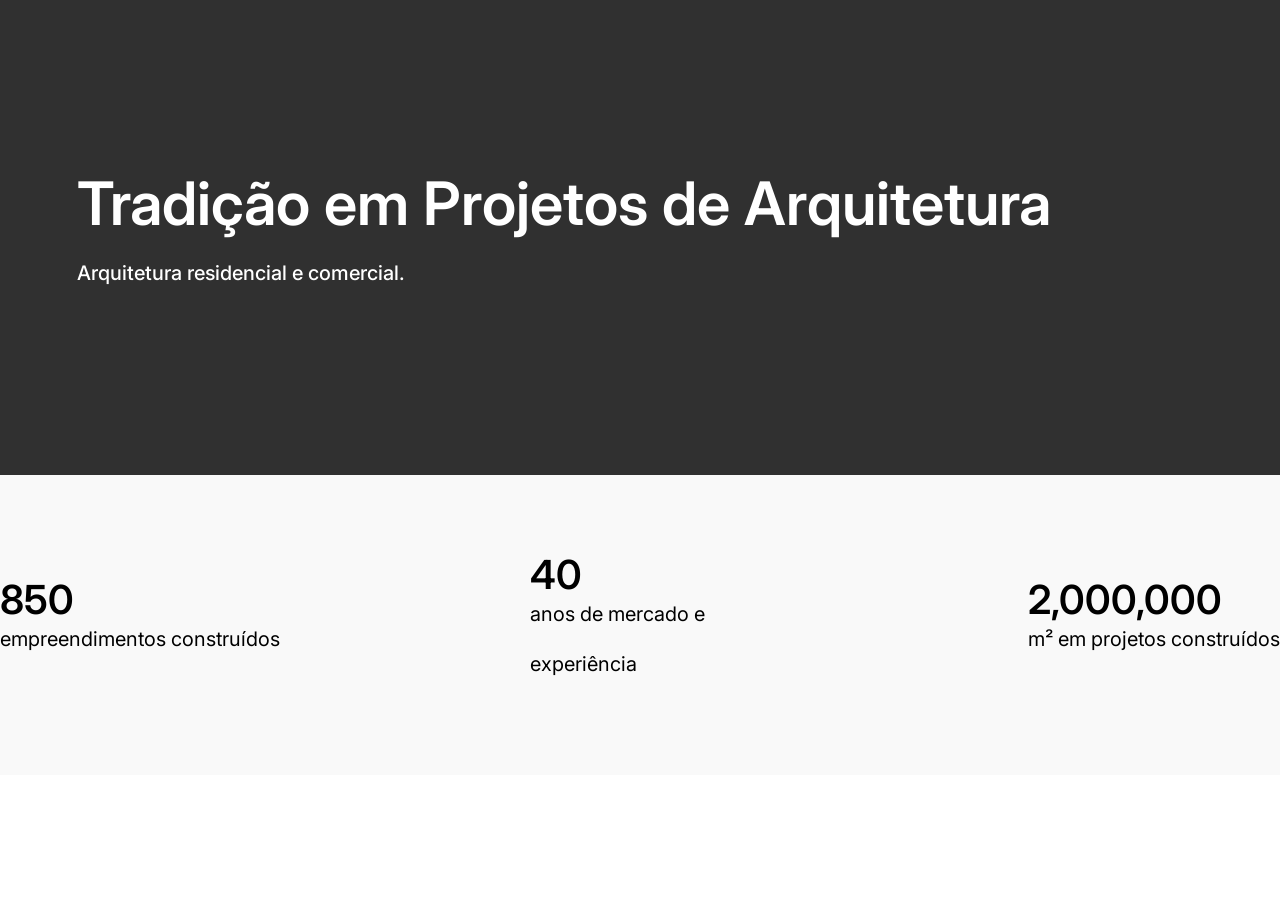
<file: source/index.html>
<!DOCTYPE html>
<html lang="pt-br">
<head>
    <meta charset="UTF-8">
    <meta name="viewport" content="width=device-width, initial-scale=1.0">
    <link rel="stylesheet" href="../css/style.css">
    <link rel="preconnect" href="https://fonts.googleapis.com"> <!--MetaTag Fonte Inter-->
    <link rel="preconnect" href="https://fonts.gstatic.com" crossorigin>
    <link href="https://fonts.googleapis.com/css2?family=Inter:ital,opsz,wght@0,14..32,100..900;1,14..32,100..900&display=swap" rel="stylesheet">
    <title>ARQ - Arquitetura</title>
</head>
<body>
    <!--Header page whit title and description-->
    <header>
        <div id="container-texts">
            <h1 id="title-header">Tradição em Projetos de Arquitetura</h1>
            <p id="text-header">Arquitetura residencial e comercial.</p>
        </div>
    </header>
    <!--First section with demonstrative data -->
    <div id="container-infos">
        <div class="container-texts">
            <h1 class="title-text">850</h1>
            <span class="description-text">empreendimentos construídos</span>
        </div>
        <div class="container-texts">
            <h1 class="title-text">40</h1>
            <span class="description-text">anos de mercado e experiência</span>
        </div>
        <div class="container-texts">
            <h1 class="title-text">2,000,000</h1>
            <span class="description-text">m² em projetos construídos</span>
        </div>
    </div>
</body>
</html>
</file>
<file: css/style.css>
*{
    margin: 0px;
    font-family: 'inter';
}
    /*CSS - Header page whit title and description*/
header{
    height: 475px;
    background-color: #303030;
    color: white;
}
#container-texts{
    display: grid;
    grid-auto-flow: row;
    grid-row: auto;    
    gap: 20px;
    padding: 167px 0px 0px 77px;

}
#title-header{
    font-weight: 600;
    font-size: 60px;
    line-height: 72px;
}
#text-header{
    font-weight: 500;
    font-size: 20px;
    line-height: 28px;
}
    /*CSS - First section with demonstrative data*/
#container-infos{
    height: 300px;
    background-color: #F9F9F9;
    display: grid;
    grid-auto-flow: column;
    align-items: center;
    justify-content: center;
    gap: 250px;
}
.title-text{
    font-weight: 600;
    font-size: 40px;
    line-height: 28px;
}
.description-text{
    font-weight: 400;
    font-size: 20px;
    line-height: 50px;
}
#container-presentation{
    display: grid;
    grid-auto-flow: column;
    grid-column: auto; 
    align-items: center;
    justify-content: center;
    width: 100%;   
}
/*CSS - Second section with presentation*/
#container-presentation {
    height: 700px;
}

#container-presentation-text {
    flex: 1; 
    padding-right: 60px;
    
}

#title-presentation {
    font-size: 40px; 
    font-weight: 500;
    margin-bottom: 55px;
    line-height: 20px; 
}

#text-presentation {
    font-size: 24px;
    font-weight: 300;
    line-height: 30px;
}
#picture{
    width: 510px;
    height: 606px;
    border-radius: 30px;
}
/*CSS - Second section with forms*/

footer{
    background-color: #303030;
    text-align: center;
    padding: 50px;
}

#title-footer{
    font-weight: 700;
    font-size: 32px;
    color: white;
    margin: 50px    ;

}
form{
    display: grid;
    row-gap: 50px;
    justify-content: center;
}

input{
    width: 400px;
    height: 50px;
    border: 0px;
    border-radius: 5px;
    padding-left: 10px;
    font-size: 20px;
    color: black;
}
button{
    background-color: #C07212;
    width: 250px;
    height: 50px;
    border: 0px;
    border-radius: 5px;
    font-size: 25px;
    font-weight: bolder;
    color: white;
    margin: 0 auto; 
}
button:hover{
    cursor: pointer;
    transform: translateY(-2px);
    box-shadow: 0px 15px 20px #05103081;
    transition-duration: 0.10;
}
</file>
